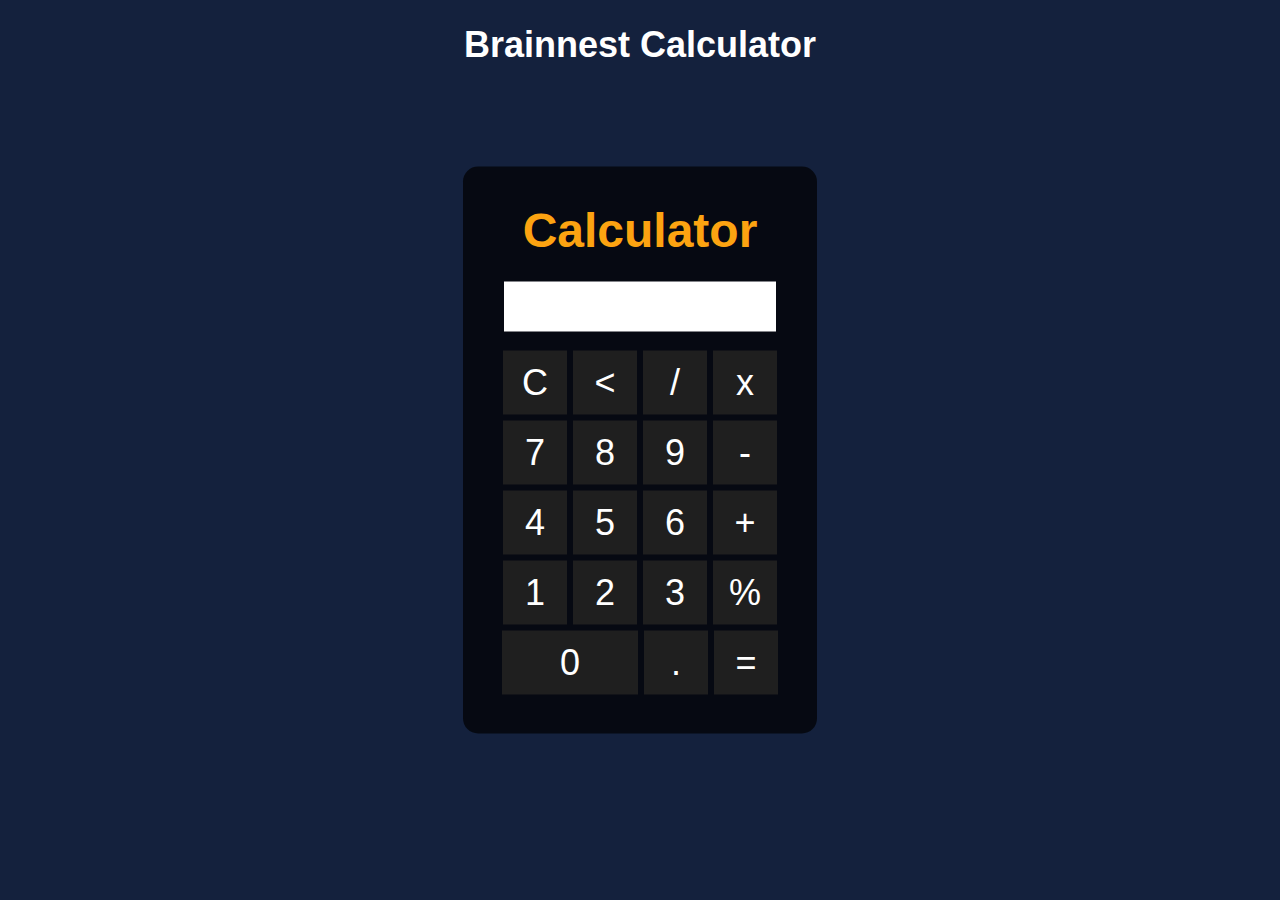
<file: calculator/index.html>
<!DOCTYPE html>
<html lang="en">
<head>
    <meta charset="UTF-8">
    <meta http-equiv="X-UA-Compatible" content="IE=edge">
    <meta name="viewport" content="width=device-width, initial-scale=1.0">
    <link rel="stylesheet" href="./calculator.css">
    <title>Calculator</title>
</head>
<body>
    <div class="container" class="card__background">
        <div class="header">
            <h1>Brainnest Calculator</h1>
        </div>
        <main>
            <div class="calculator">
                <h2>Calculator</h2>
                <p id="result"></p>
                <div class="row">
                    <div class="calc-btn"><button onclick="clean()">C</button></div> 
                    <div class="calc-btn"><button onclick="back()"><</button></div> 
                    <div class="calc-btn"><button onclick="addOperator('/')">/</button></div> 
                    <div class="calc-btn"><button onclick="addOperator('*')">x</button></div> 
                </div>
                <div class="row">
                    <div class="calc-btn"><button onclick="insert('7')">7</button></div> 
                    <div class="calc-btn"><button onclick="insert('8')">8</button></div> 
                    <div class="calc-btn"><button onclick="insert('9')">9</button></div> 
                    <div class="calc-btn"><button onclick="addOperator('-')">-</button></div> 
                </div>
                <div class="row">
                    <div class="calc-btn"><button onclick="insert('4')">4</button></div> 
                    <div class="calc-btn"><button onclick="insert('5')">5</button></div> 
                    <div class="calc-btn"><button onclick="insert('6')">6</button></div> 
                    <div class="calc-btn"><button onclick="addOperator('+')">+</button></div> 
                </div>
                <div class="row">
                    <div class="calc-btn"><button onclick="insert('1')">1</button></div> 
                    <div class="calc-btn"><button onclick="insert('2')">2</button></div> 
                    <div class="calc-btn"><button onclick="insert('3')">3</button></div> 
                    <div class="calc-btn"><button onclick="percentage()">%</button></div> 
                </div>
                <div class="row">
                    <div class="calc-btn" id="zero"><button onclick="insert('0')">0</button></div> 
                    <div class="calc-btn"><button onclick="insert('.')">.</button></div> 
                    <div class="calc-btn"><button onclick="calc()">=</button></div> 
                </div>
            </div>
        </main>
    </div>
    <script type="text/javascript" src="calculator.js"></script>
    
</body>
</html>
</file>
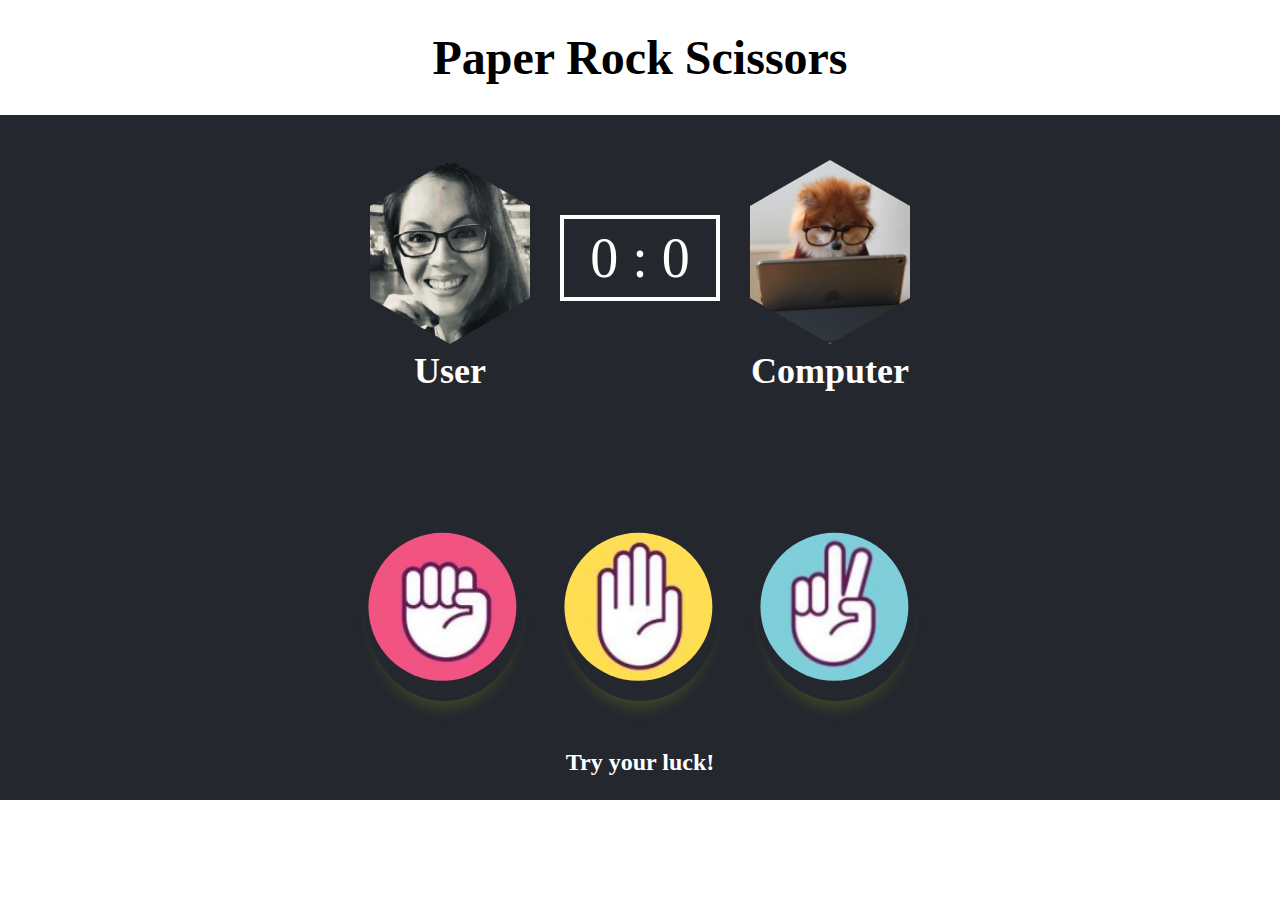
<file: rock_paper_game/index.html>
<!DOCTYPE html>
<html lang="en">
<head>
    <meta charset="UTF-8">
    <meta http-equiv="X-UA-Compatible" content="IE=edge">
    <meta name="viewport" content="width=device-width, initial-scale=1.0">
    <link rel="stylesheet" href="./style.css">
    <title>Paper Rock Scissors Game</title>
</head>
<body>
    <div class="container">
        <header>
            <h1>Paper Rock Scissors</h1>
        </header>
        <main>
            <div class="score-board">
                <div id="user-label" class="user">
                    <img src="./img/user.png" alt="">
                    <h2>User</h2>
                </div>
                <div class="span">
                    <span id="user_score">0</span> : <span id="computer_score">0</span>
                </div>
                <div id="computer-label" class="computer">
                    <img src="./img/computer.png" height="460px" width="460px" alt="">
                    <h2>Computer</h2>
                </div>
            </div>
            <div class="game-over">
                <p id="result"></p>
            </div>
            <div class="choices">
                <div class="choice" id="rock">
                    <img src="./img/rockk.png" alt="Rock image">
                </div>
                <div class="choice" id="paper">
                    <img src="./img/paperr.png" alt="Paper image">
                </div>
                <div class="choice" id="scissors">
                    <img src="./img/scissorss.png" alt="">
                </div>
            </div>
            <div id="action-message" class="action">
                <p>Try your luck!</p>
            </div>
        </main>
    </div>
    <script src="game.js" charset="UTF-8"></script>
</body>
</html>
</file>
<file: calculator/calculator.css>
* {
    box-sizing: border-box;
    padding: 0;
    margin: 0;
    border: 0;
  }

  body {
    font-family: Arial, Helvetica, sans-serif;
  }

  html {
    font-size: 16px;
  }

  .container {
    max-width: 2056px;
    margin: auto;
    background-color: rgb(20, 33, 61);
    height: 100vh;
  }

  .header {
    display: flex;
    flex-direction: row;
    justify-content: center;
    align-items: center;
  }

  .header h1 {
    color: rgb(255,255,255);
    font-size: 36px;
    text-align: center;
    padding-top: 24px;
  }

  .calculator {
    position: absolute;
    background-color: rgba(0, 0, 0, 0.7);
    top: 50%;
    left: 50%;
    transform: translate(-50%,-50%);
    border-radius: 15px;
    padding: 36px;
  }

  .calculator  button {
    width: 64px;
    height: 64px;
    font-size: 36px;
    cursor: pointer;
    margin: 3px;
    background-color: rgb(31,31,31);
    border:none;
    color: rgb(255,255,255);
  }

  .calculator  button:hover{
    background-color: #FCA311;
  }

  .calculator h2 {
    color: #FCA311;
    font-size: 48px;
    text-align: center;
    padding-bottom: 24px;
  }

  main {
    display: flex;
    flex-direction: row;
    align-items: center;
    justify-content: center;
  }

  .calculator .row {
    display: flex;
    flex-direction: row;
    justify-content: center;
    align-items: center;
  }

  #zero button {
    width: 136px;
  }

  .calculator  button #zero {
    height:10px;
    width: 300px;
  }

  .row .calc-btn button {
    padding: 10px 10px 10px 10px;
  }

  #result {
    background-color:  rgb(255,255,255);
    width: 272px;
    height: 50px;
    margin-left: 5px;
    margin-bottom: 16px;
    font-size: 28px;
    text-align: right;
    padding-top: 10px;
    padding-right: 20px;
    color:black;
}

.card__background {
    width: 100%;
    height: 100%;
    background-image: url('./img/background.png');
    background-repeat: no-repeat;
    background-position: center;
    background-size: cover;
}
</file>
<file: rock_paper_game/style.css>
@import url('https://fonts.googleapis.com/css2?family=Roboto:ital,wght@0,100;0,300;0,400;0,500;0,700;0,900;1,100;1,300;1,400;1,500;1,700;1,900&display=swap');

*{
    margin: 0;
    padding: 0;
    box-sizing: border-box;
}

.body{
    font-family: 'Roboto', sans-serif;   
}

.container {
    max-width: 2056px;
    margin: auto;
}

header h1 {
    text-align: center;
    margin: 10px;
    padding: 20px;
    font-size: 48px;
}
.container main{
    background-color: #24272E;
    display: flex;
    flex-direction: column;
    justify-content: center;
    align-items: center;
}

.score-board {
    display: flex;
    flex-direction: row;
    justify-content: center;
    align-items: center;
    margin-top: 20px;
    padding: 25px;
    color: white;
    font-size: 24px;
    margin-bottom: 24px;;
}

.span {
    border: 4px solid white;
    width: 160px;
    height: 100%;
    text-align: center;
    margin-left: 30px;
    margin-right: 30px;
    margin-bottom: 36px;
    font-size: 56px;
    padding: 7px;
}

.score-board h2 {
    text-align: center;
}

.user img {
    width: 10rem;
    height: 11.5rem;
    object-fit: cover;
    clip-path: polygon(50% 0, 100% 25%, 100% 75%, 50% 100%, 0 75%, 0 25%);
  }

  .computer img {
    width: 10rem;
    height: 11.5rem;
    object-fit: cover;
    clip-path: polygon(50% 0, 100% 25%, 100% 75%, 50% 100%, 0 75%, 0 25%);
  }

  .game-over {
    font-size: 48px;
    color: white;
    padding-top: 24px;
    padding-bottom: 24px;
    font-weight: bold;
    /*
    box-shadow: 0px 16px 15px -9px rgba(83, 83, 81, 0.15);
    */
  }

  .choices {
    display: flex;
    flex-direction: row;
    align-items: center;
    justify-content: space-around;
    gap: 36px;
    margin-top: 24px;
    margin-bottom: 24px;

  }

  .choices img {
    width: 10rem;
    height: 11.5rem;
    object-fit: cover;
    clip-path: circle(42.9% at 49% 51%);
   
  }

  .choice{
    transition: transform 0.5s;
    box-shadow: 0px 16px 15px -9px rgba(239, 251, 15, 0.15);
    border-radius: 50%;
  }

  .choice:hover{
    transform: translateY(-5px);
  }

  .action {
    margin-top: 24px;
    margin-bottom: 24px;
    font-size: 24px;
    color: white;
    font-weight: bold;
  }
</file>
